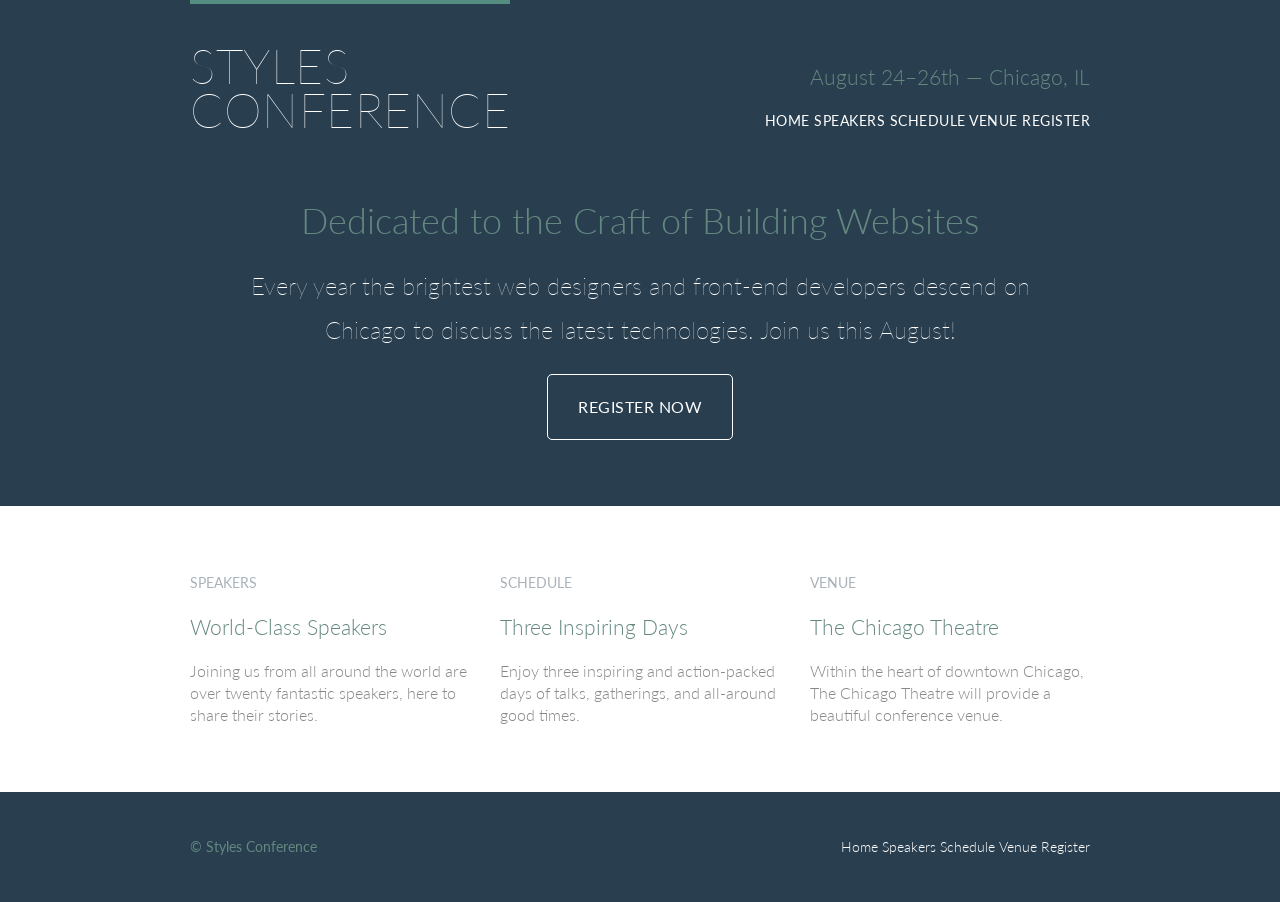
<file: index.html>
<!DOCTYPE html>
<html lang="en">
    <head>
        <meta charset="utf-8">
        <link rel="stylesheet" href="assets/stylesheets/main.css">
        <link rel="stylesheet" href="http://fonts.googleapis.com/css?family=Lato:100,300,400">
        <title>Styles Conference</title>
    </head>
    <body>
        <header class="primary-header container group">
            <h1 class="logo">
                <a href="index.html">Styles <br> Conference</a>
            </h1>
            <h3 class="tagline">August 24&ndash;26th &mdash; Chicago, IL</h3>
            <nav class="nav primary-nav">
                <a href="index.html">Home</a>
                <a href="speakers.html">Speakers</a>
                <a href="schedule.html">Schedule</a>
                <a href="venue.html">Venue</a>
                <a href="register.html">Register</a>
            </nav>
        </header>
        <section class="hero container">
            <h2>Dedicated to the Craft of Building Websites</h2>
            <p>Every year the brightest web designers and front-end developers descend on Chicago to discuss the latest technologies. Join us this August!</p>
            <a href="register.html" class="btn btn-alt">Register Now</a>
        </section>
        <section class="row">
            <div class="grid">
                <!-- Speakers -->
                <section class="teaser col-1-3">
                    <a href="speakers.html">
                        <h5>Speakers</h5>
                        <h3>World-Class Speakers</h3>
                    </a>
                    <p>Joining us from all around the world are over twenty fantastic speakers, here to share their stories.</p>
                </section><!--
                    Schedule
            --><section class="teaser col-1-3">
                    <a href="schedule.html">
                        <h5>Schedule</h5>
                        <h3>Three Inspiring Days</h3>
                    </a>
                    <p>Enjoy three inspiring and action-packed days of talks, gatherings, and all-around good times.</p>
                </section><!--
                    Venue
            --><section class="teaser col-1-3">
                    <a href="venue.html">
                        <h5>Venue</h5>
                        <h3>The Chicago Theatre</h3>
                    </a>
                    <p>Within the heart of downtown Chicago, The Chicago Theatre will provide a beautiful conference venue.</p>
                </section>
                </div>
            </section>
        <footer class="primary-footer container group">
            <small>&copy; Styles Conference</small>
            <nav class="nav">
                <a href="index.html">Home</a>
                <a href="speakers.html">Speakers</a>
                <a href="schedule.html">Schedule</a>
                <a href="venue.html">Venue</a>
                <a href="register.html">Register</a>
            </nav>
        </footer>
    </body>
</html>
</file>
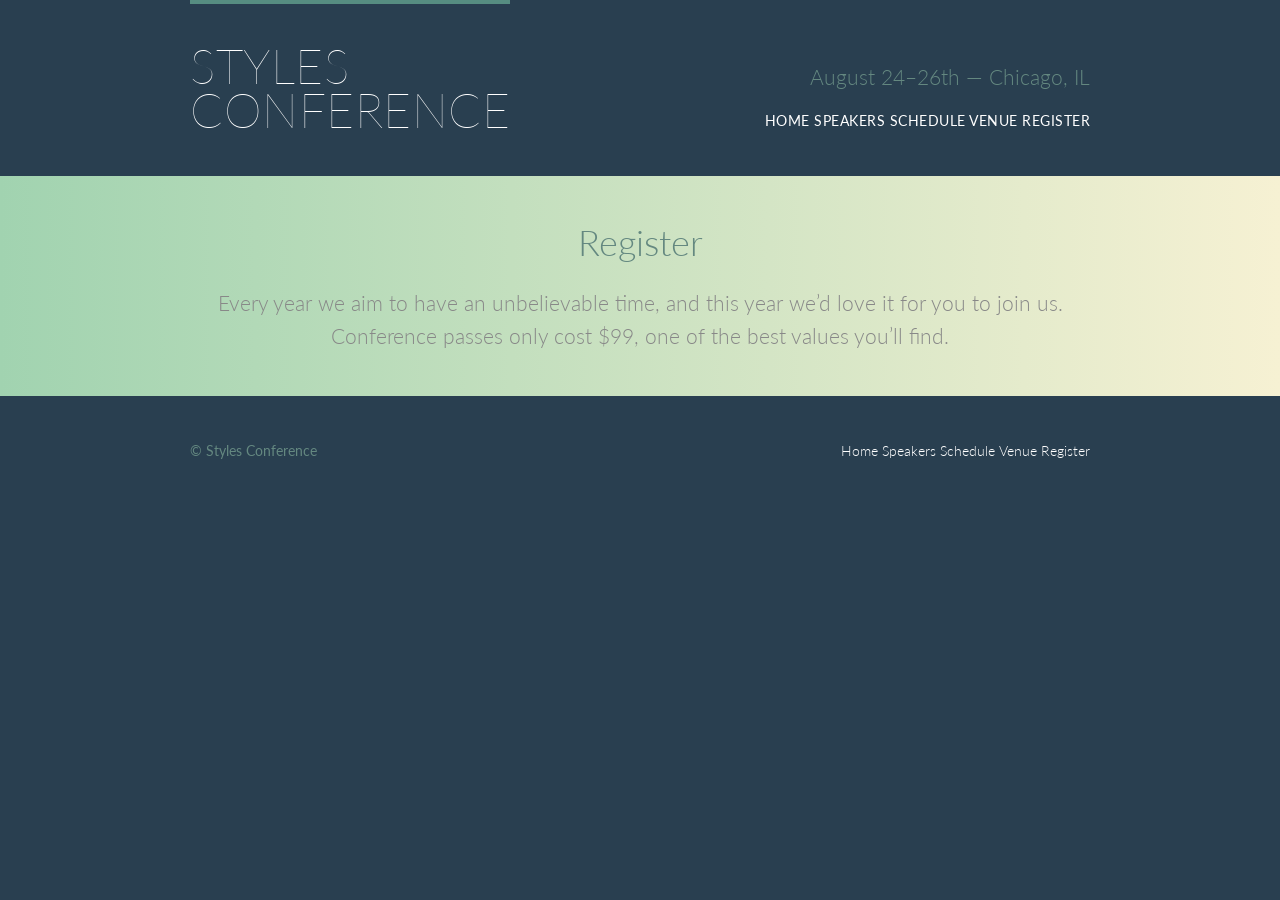
<file: register.html>
<!DOCTYPE html>
<html>
    <head>
        <meta charset="utf-8">
        <link rel="stylesheet" href="assets/stylesheets/main.css">
        <link rel="stylesheet" href="http://fonts.googleapis.com/css?family=Lato:100,300,400">
        <title>Styles Conference</title>
    </head>
    <body>
        <header class="primary-header container group">
            <h1 class="logo">
                <a href="index.html">Styles <br> Conference</a>
            </h1>
            <h3 class="tagline">August 24&ndash;26th &mdash; Chicago, IL</h3>           
            <nav class="nav primary-nav">
                <a href="index.html">Home</a>
                <a href="speakers.html">Speakers</a>
                <a href="schedule.html">Schedule</a>
                <a href="venue.html">Venue</a>
                <a href="register.html">Register</a>
            </nav>
        </header>
        <section class="row-alt">
            <div class="lead container">
                <h1>Register</h1>
                <p>Every year we aim to have an unbelievable time, and this year we’d love it for you to join us. Conference passes only cost $99, one of the best values you’ll find.</p>
            </div>
        </section>        <footer class="primary-footer container group">
            <small>&copy; Styles Conference</small>
            <nav class="nav">
                <a href="index.html">Home</a>
                <a href="speakers.html">Speakers</a>
                <a href="schedule.html">Schedule</a>
                <a href="venue.html">Venue</a>
                <a href="register.html">Register</a>
            </nav>
        </footer>

    </body>
</html>
</file>
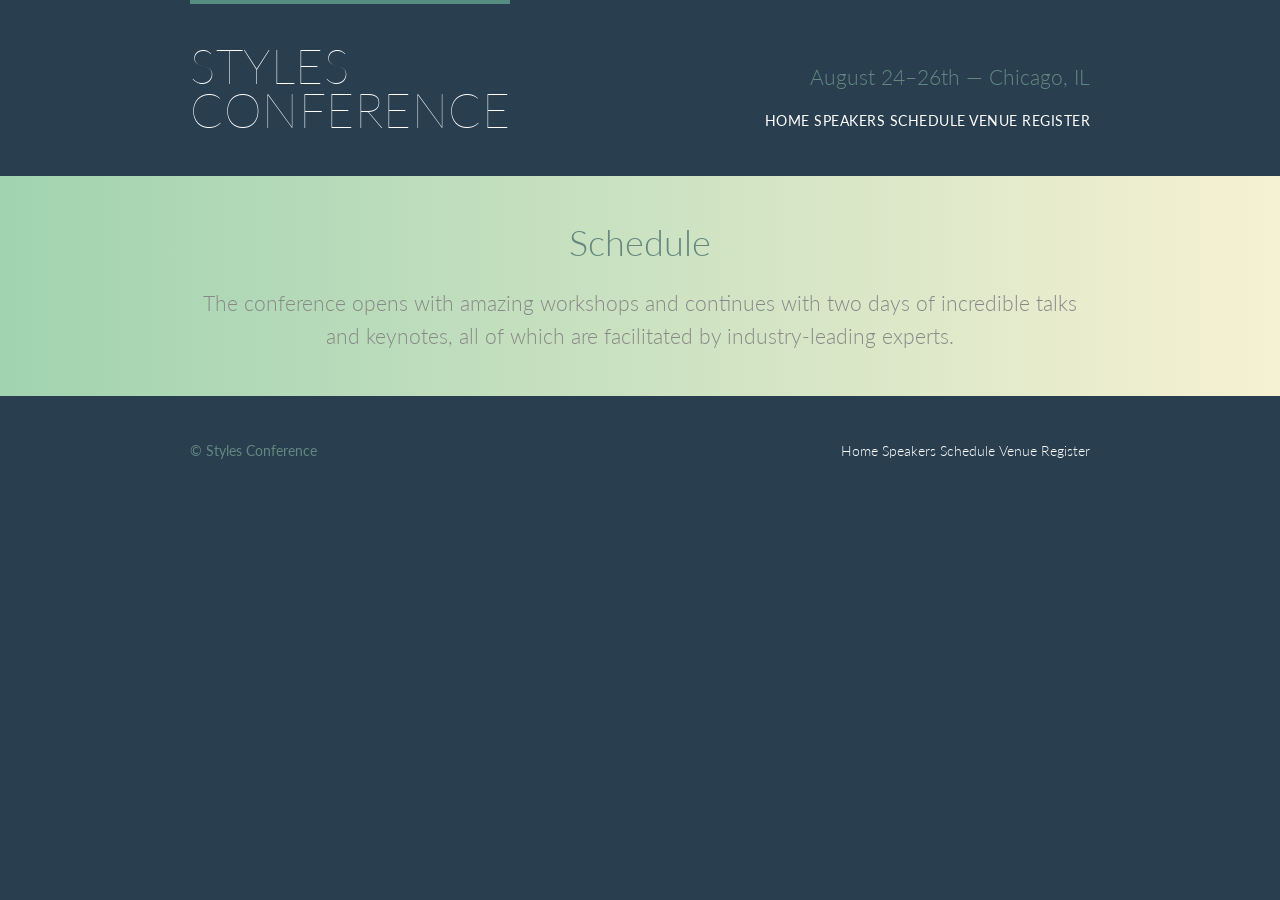
<file: schedule.html>
<!DOCTYPE html>
<html>
    <head>
        <meta charset="utf-8">
        <link rel="stylesheet" href="assets/stylesheets/main.css">
        <link rel="stylesheet" href="http://fonts.googleapis.com/css?family=Lato:100,300,400">
        <title>Styles Conference</title>
    </head>
    <body>
        <header class="primary-header container group">
            <h1 class="logo">
                <a href="index.html">Styles <br> Conference</a>
            </h1>
            <h3 class="tagline">August 24&ndash;26th &mdash; Chicago, IL</h3>
            <nav class="nav primary-nav">
                <a href="index.html">Home</a>
                <a href="speakers.html">Speakers</a>
                <a href="schedule.html">Schedule</a>
                <a href="venue.html">Venue</a>
                <a href="register.html">Register</a>
            </nav>
        </header>
        <section class="row-alt">
            <div class="lead container">
                <h1>Schedule</h1>
                <p>The conference opens with amazing workshops and continues with two days of incredible talks and keynotes, all of which are facilitated by industry-leading experts.</p>
            </div>
        </section>
        <footer class="primary-footer container group">
            <small>&copy; Styles Conference</small>
            <nav class="nav">
                <a href="index.html">Home</a>
                <a href="speakers.html">Speakers</a>
                <a href="schedule.html">Schedule</a>
                <a href="venue.html">Venue</a>
                <a href="register.html">Register</a>
            </nav>
        </footer>

    </body>
</html>
</file>
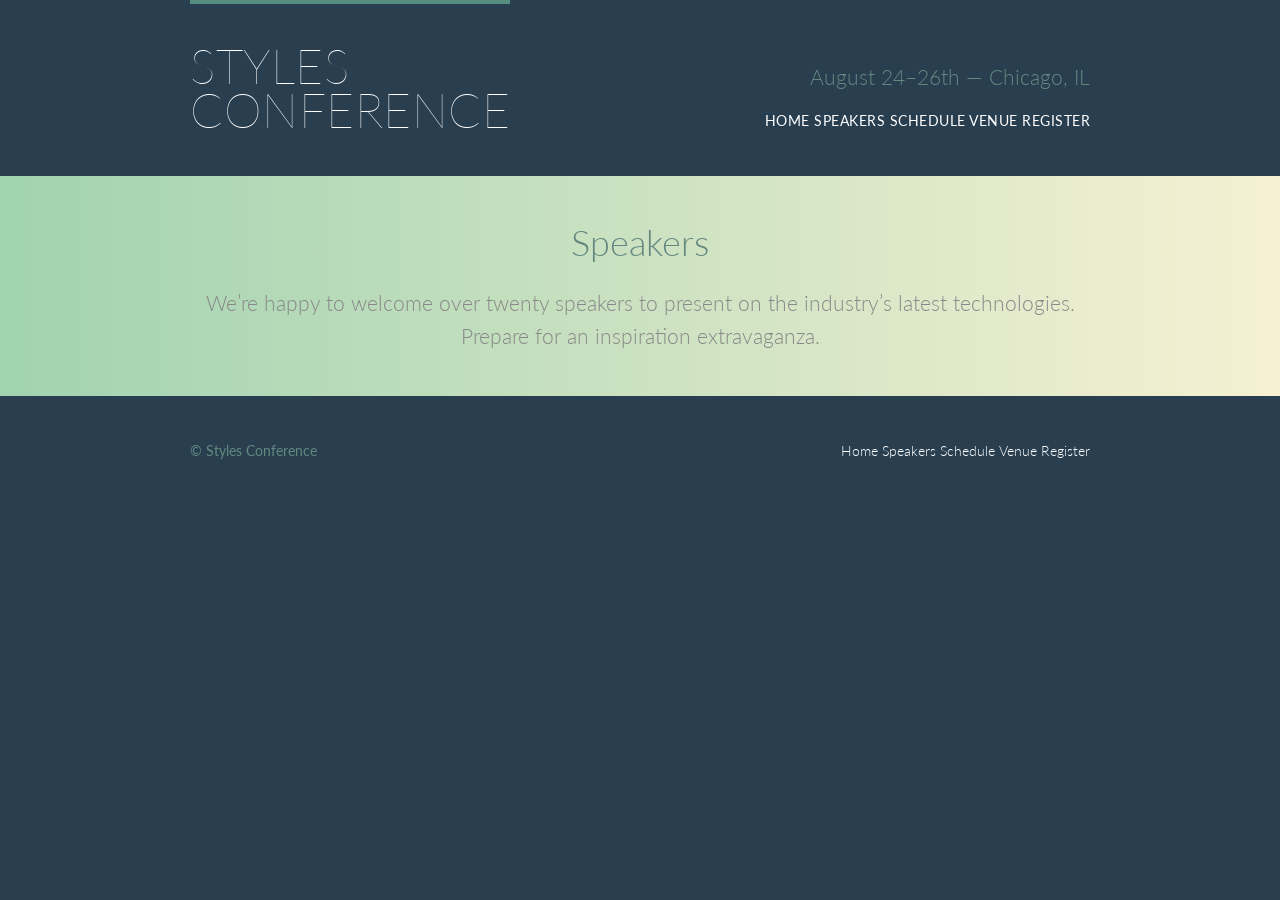
<file: speakers.html>
<!DOCTYPE html>
<html>
    <head>
        <meta charset="utf-8">
        <link rel="stylesheet" href="assets/stylesheets/main.css">
        <link rel="stylesheet" href="http://fonts.googleapis.com/css?family=Lato:100,300,400">
        <title>Styles Conference</title>
    </head>
    <body>
        <header class="primary-header container group">
            <h1 class="logo">
                <a href="index.html">Styles <br> Conference</a>
            </h1>
            <h3 class="tagline">August 24&ndash;26th &mdash; Chicago, IL</h3>
            <nav class="nav primary-nav">
                <a href="index.html">Home</a>
                <a href="speakers.html">Speakers</a>
                <a href="schedule.html">Schedule</a>
                <a href="venue.html">Venue</a>
                <a href="register.html">Register</a>
            </nav>
        </header>
        <section class="row-alt">
            <div class="lead container">
                <h1>Speakers</h1>
                <p>We&#8217;re happy to welcome over twenty speakers to present on the industry&#8217;s latest technologies. Prepare for an inspiration extravaganza.</p>
            </div>
        </section>

            </div>
        </section>
        <footer class="primary-footer container group">
            <small>&copy; Styles Conference</small>
            <nav class="nav">
                <a href="index.html">Home</a>
                <a href="speakers.html">Speakers</a>
                <a href="schedule.html">Schedule</a>
                <a href="venue.html">Venue</a>
                <a href="register.html">Register</a>
            </nav>
        </footer>

    </body>
</html>
</file>
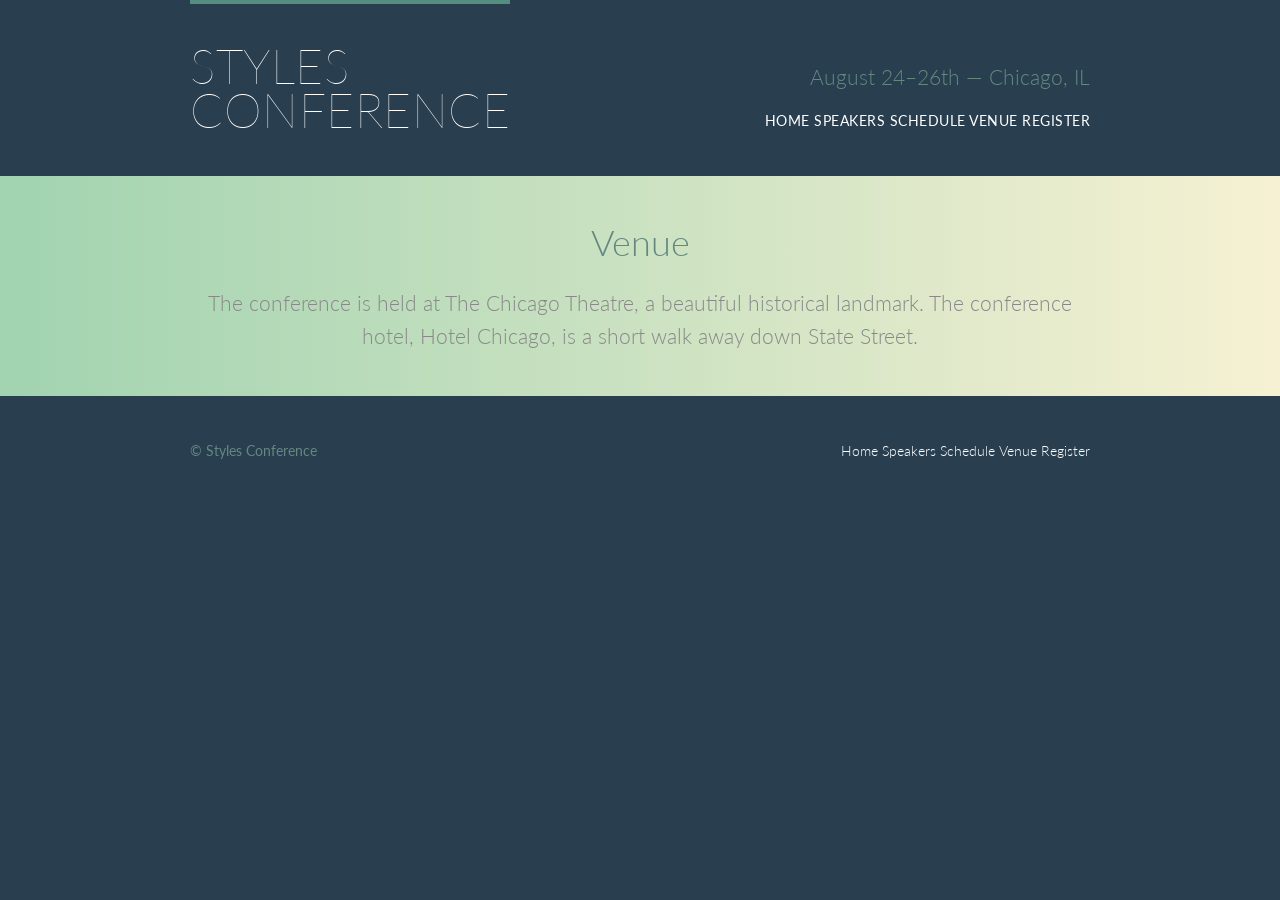
<file: venue.html>
<!DOCTYPE html>
<html>
    <head>
        <meta charset="utf-8">
        <link rel="stylesheet" href="assets/stylesheets/main.css">
        <link rel="stylesheet" href="http://fonts.googleapis.com/css?family=Lato:100,300,400">
        <title>Styles Conference</title>
    </head>
    <body>
        <header class="primary-header container group">
            <h1 class="logo">
                <a href="index.html">Styles <br> Conference</a>
            </h1>
            <h3 class="tagline">August 24&ndash;26th &mdash; Chicago, IL</h3>
            <nav class="nav primary-nav">
                <a href="index.html">Home</a>
                <a href="speakers.html">Speakers</a>
                <a href="schedule.html">Schedule</a>
                <a href="venue.html">Venue</a>
                <a href="register.html">Register</a>
            </nav>
        </header>
        <section class="row-alt">
            <div class="lead container">
                <h1>Venue</h1>
                <p>The conference is held at The Chicago Theatre, a beautiful historical landmark. The conference hotel, Hotel Chicago, is a short walk away down State Street.</p>
            </div>
        </section>
        <footer class="primary-footer container group">
            <small>&copy; Styles Conference</small>
            <nav class="nav">
                <a href="index.html">Home</a>
                <a href="speakers.html">Speakers</a>
                <a href="schedule.html">Schedule</a>
                <a href="venue.html">Venue</a>
                <a href="register.html">Register</a>
            </nav>
        </footer>

    </body>
</html>
</file>
<file: assets/stylesheets/main.css>
/* http://meyerweb.com/eric/tools/css/reset/ 2. v2.0 | 20110126
  License: none (public domain)
*/

html, body, div, span, applet, object, iframe,
h1, h2, h3, h4, h5, h6, p, blockquote, pre,
a, abbr, acronym, address, big, cite, code,
del, dfn, em, img, ins, kbd, q, s, samp,
small, strike, strong, sub, sup, tt, var,
b, u, i, center,
dl, dt, dd, ol, ul, li,
fieldset, form, label, legend,
table, caption, tbody, tfoot, thead, tr, th, td,
article, aside, canvas, details, embed,
figure, figcaption, footer, header, hgroup,
menu, nav, output, ruby, section, summary,
time, mark, audio, video {
  margin: 0;
  padding: 0;
  border: 0;
  font-size: 100%;
  font: inherit;
  vertical-align: baseline;
}
/* HTML5 display-role reset for older browsers */
article, aside, details, figcaption, figure,
footer, header, hgroup, menu, nav, section {
  display: block;
}
body {
  line-height: 1;
}
ol, ul {
  list-style: none;
}
blockquote, q {
  quotes: none;
}
blockquote:before, blockquote:after,
q:before, q:after {
  content: '';
  content: none;
}
table {
  border-collapse: collapse;
  border-spacing: 0;
}

/*
  ========================================
  Custom styles
  ========================================
*/
body {
  background: #293f50;
  color: #888;
  font: 300 16px/22px "Lato","Open Sans", "Helvetica Neue", Helvetica, Arial, sans-serif;
}

h1 {
  font-size: 36px;
  line-height: 44px;
}
h2 {
  font-size:36px;
  line-height:44px;
}
h3 {
  font-size: 21px;
}
h4 {
  font-size: 18px;
}

h5 {
  color: #a9b2b9;
  font-size: 14px;
  font-weight: 400;
  text-transform: uppercase;
}

strong {
  font-weight: 400;
}
cite, em {
  font-style: italic;
}

.primary-nav {
  font-size: 14px;
  font-weight: 400;
  letter-spacing: .5px;
  text-transform: uppercase;
}

  /*
  ========================================
  Grid
  ========================================
*/

*,
*:before,
*:after {
  -webkit-box-sizing: border-box;
     -moz-box-sizing: border-box;
          box-sizing: border-box;
}


.container, .grid{
  margin: 0 auto;
  width: 960px;
}

.container{
  padding-left:30px;
  padding-right:30px;
}

/*
  ========================================
  Typography
  ========================================
*/

h1, h2, h3, h4, h5, p {
  margin-bottom: 22px;
}

h1, h2, h3, h4 {
  color: #648880;
}

/*
  ========================================
  Leads
  ========================================
*/

.lead {
  text-align: center;
}
.lead p {
  font-size: 21px;
  line-height: 33px;
}

/*
  ========================================
  Links
  ========================================
*/

 .teaser a:hover h3{
  color: #a9b2b9;
}
a {
  text-decoration: none;
  color: #648880;
}

/* a:hover {
  color: #a9b2b9;
} */
p a {
  border-bottom: 1px solid #dfe2e5;
}


/*
  ========================================
  Buttons
  ========================================
*/

.btn {
  border-radius: 5px;
  color: #fff;
  cursor: pointer;
  display: inline-block;
  font-weight: 400;
  letter-spacing: .5px;
  margin: 0;
  text-transform: uppercase;
}


.btn-alt {
  border: 1px solid #fff;
  padding: 10px 30px;
}

.btn-alt:hover {
  background: #fff;
  color: #648880;
}

.hero {
  color: #fff;
  line-height: 44px;
  padding: 22px 80px 66px 80px;
  text-align: center;
}

.hero h2 {
  font-size: 36px;
}
.hero p {
  font-size: 24px;
  font-weight: 100;
}

/*
  ========================================
  Clearfix
  ========================================
*/
.group:before,
.group:after {
  content: "";
  display: table;
}
.group:after {
  clear: both;
}
.group {
  clear: both;
  *zoom: 1;
}

/*
  ========================================
  Rows
  ========================================
*/

.row,
.row-alt {
  min-width: 960px;
}

.row {
  background: #fff;
  padding: 66px 0 44px 0;
}
.row-alt {
   background: #cbe2c1;
   background: -webkit-linear-gradient(to right, #a1d3b0, #f6f1d3);
   background: -moz-linear-gradient(to right, #a1d3b0, #f6f1d3);
   background: linear-gradient(to right, #a1d3b0, #f6f1d3);
   padding: 44px 0 22px 0;
 }

/*
  ========================================
  Primary header
  ========================================
*/

.logo {
  border-top:4px solid #568d81;
  padding:40px 0 22px 0;
  float: left;
  font-size: 48px;
  line-height: 44px;
  text-transform: uppercase;
  letter-spacing: .5px;
  font-weight: 100;
}



/*
  ========================================
  Primary footer
  ========================================
*/

.primary-footer small {
  float: left;
  font-weight: 400;
}

.primary-footer {
  color: #648880;
  font-size: 14px;
  padding-bottom: 44px;
  padding-top: 44px;
}

.col-1-3 {
  width: 33.33%;
}
.col-2-3 {
  width: 66.66%;
}

.col-1-3,
.col-2-3 {
  display: inline-block;
  vertical-align:top;
}

.grid,
.col-1-3,
.col-2-3 {
  padding-left: 15px;
  padding-right: 15px;
}

.tagline {
  margin: 66px 0 22px 0;
  text-align: right;
}

/*
  ========================================
  Navigation
  ========================================
*/

.nav {
  text-align: right;
}

.primary-header a,
.primary-footer a {
  color: #fff;
}
.primary-header a:hover,
.primary-footer a:hover {
  color: #648880;
}

.row,
.row-alt {
  min-width: 960px;
}
</file>
